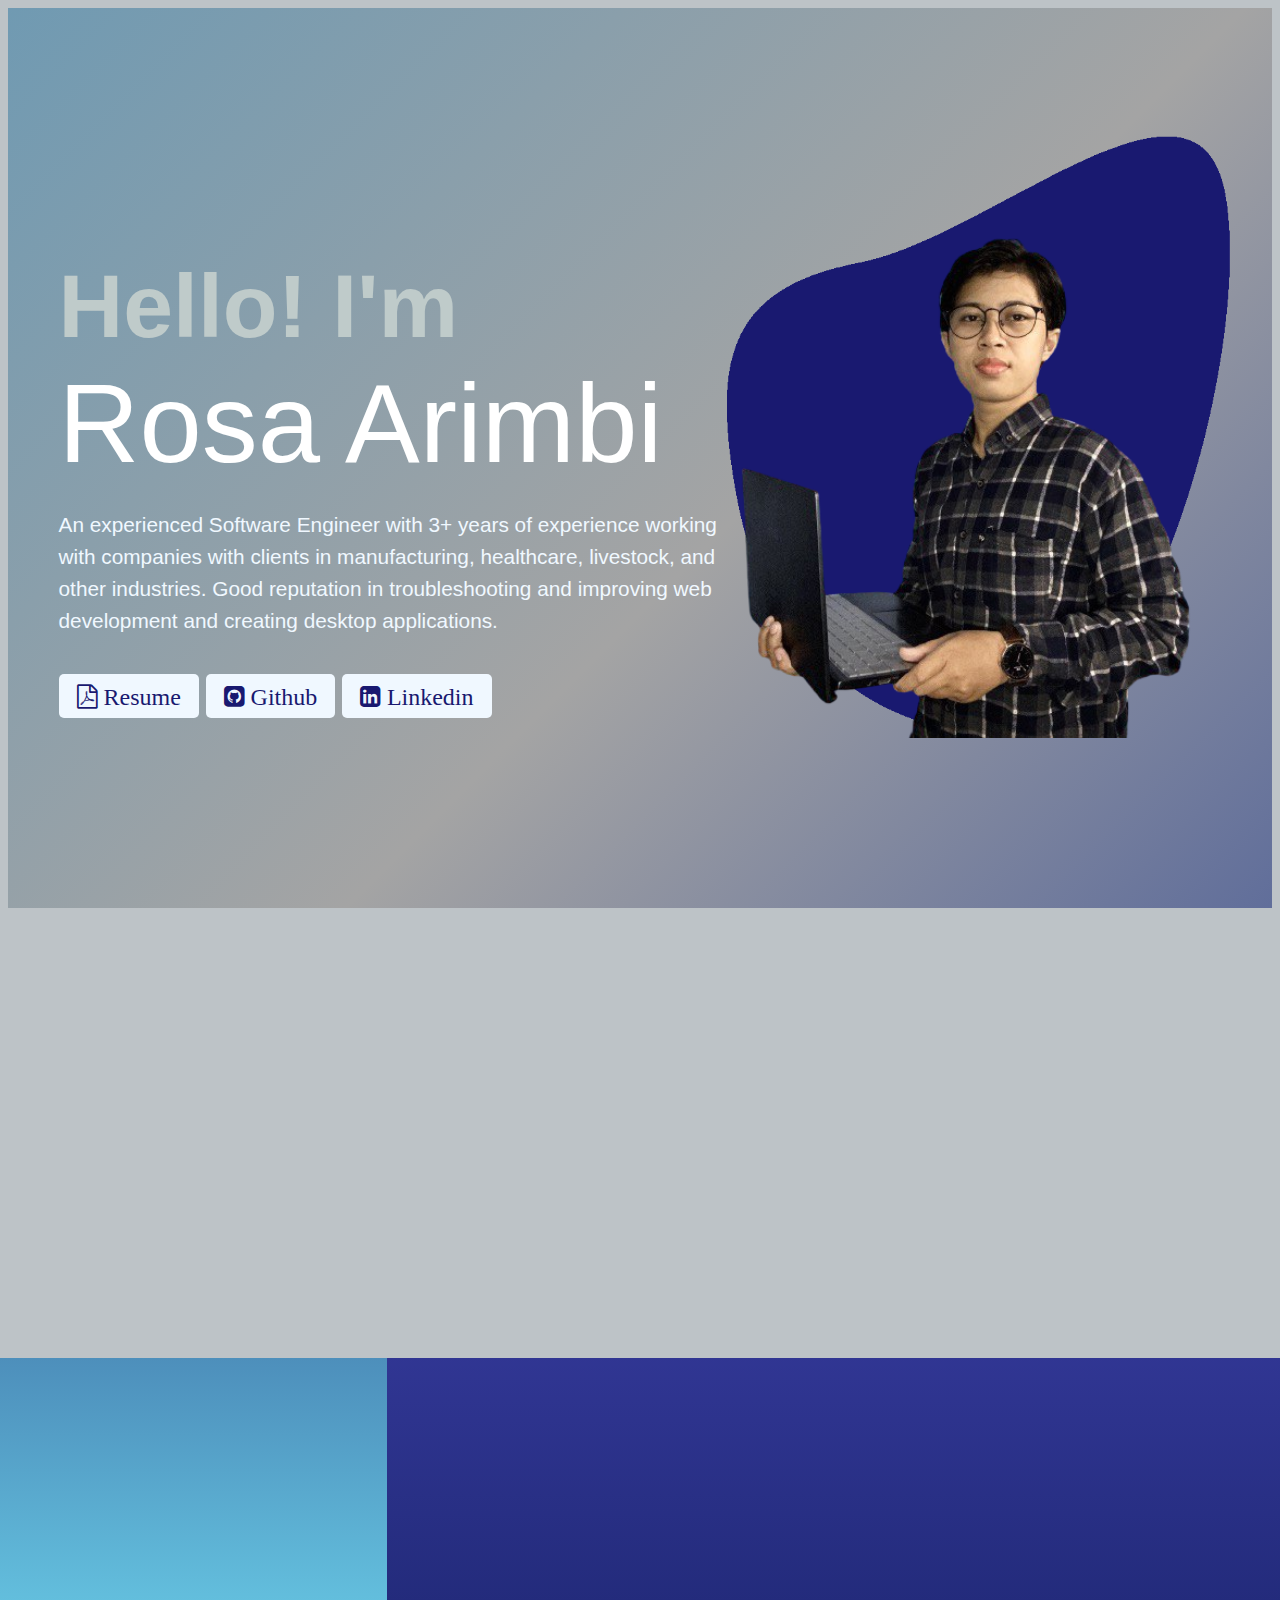
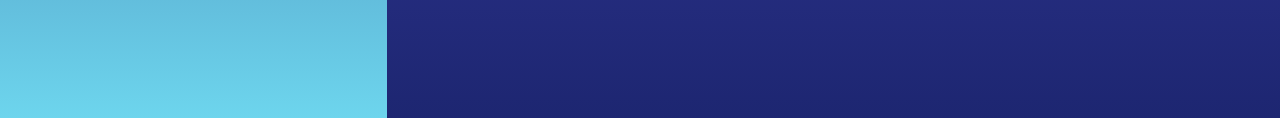
<file: index.html>
<!DOCTYPE html>
<html>
<head>
	<title>Rosa Arimbi || Page</title>
	<meta name="viewport" content="width=device-width, initial-scale=1">
	<link rel="stylesheet" type="text/css" href="style.css">
	<link rel="stylesheet" type="text/css" href="https://cdnjs.cloudflare.com/ajax/libs/font-awesome/5.15.4/css/all.min.css">
	<link rel="stylesheet" href="https://cdnjs.cloudflare.com/ajax/libs/font-awesome/4.7.0/css/font-awesome.min.css">
</head>
<body>
	<div id="hero">
		<div class="info">
			<h1>Hello! I'm</h1>		   
			<span>Rosa Arimbi</span></span>
			<div class="box-info">
			<p>An experienced Software Engineer with 3+ years of experience working
				with companies with clients in manufacturing, healthcare, livestock, 
				and other industries. Good reputation in troubleshooting and improving
				web development and creating desktop applications.</p>
			</div>
			<div class="icon">
				<a href="../assets/file/resume_rosaarimbi_2024.pdf" target="_blank" class="fa fa-file-pdf-o"> Resume</a>
				<a href="https://github.com/rosaarimbi/" target="_blank" class="fa fa-github-square"> Github</a>
				<a href="https://www.linkedin.com/in/rosa-arimbi/" target="_blank" class="fa fa-linkedin-square"> Linkedin</a>	
			</div>
		</div>
		<div class="img-box">
			<img src="../assets/img/pattern.png" class="back-img">
			<img src="../assets/img/photoprofile.png" class="main-img">
		</div>
	</div>

</body>
</html>
</file>
<file: style.css>
@import url("https://fonts.googleapis.com/css2?family=Asap:ital,wght@0,400;0,600;1,500&display=swap");
@import url("https://fonts.googleapis.com/css2?family=Yusei+Magic&display=swap");

#hero {
  display: flex;
  height: 100vh;
  justify-content: center;
  align-items: flex-start;
  flex-direction: column;

  /* Serious gradient: Black and grey*/
  color: whitesmoke;
  background: linear-gradient(
    -45deg,
    #121212,
    #383836,
    #2c3e54,
    #316e83,
    #468590,
    #4a5c97,
    #a4a4a4,
    #709ab2
  );
  background-size: 400% 400%;
  animation: backgroundChange3 15s ease infinite;
}

@keyframes backgroundChange3 {
  0% {
    background-position: 0% 50%;
  }
  50% {
    background-position: 100% 50%;
  }
  100% {
    background-position: 0% 50%;
  }
}
.box-info {
  max-width: 50vw;
}
.info {
  margin-left: 8%;
  margin-top: 1%;
  font-family: sans-serif;
  display: flex;
  justify-content: center;
  align-items: flex-start;
  flex-direction: column;
}
.info h1 {
  font-size: 5.6rem;
  color: #bfcbca;
  margin-bottom: 1px;
}
span {
  font-family: "Manrope", sans-serif;
  font-size: 7rem;
  color: #fff;
}
.info p {
  font-family: sans-serif;
  color: aliceblue;
  line-height: 32px;
  font-size: 1.5rem;
}
.icon {
  /* background: aliceblue; */
  /* padding: 10px 18px; */
  text-decoration: none;
  color: #191970;
  border-radius: 5px;
  font-size: 1.5rem;
  margin: 8px 0;
}
.icon a {
  background: aliceblue;
  padding: 10px 18px;
  text-decoration: none;
  color: #191970;
  border-radius: 5px;
  font-size: 1.5rem;
  margin: 8px 0;
}
.img-box {
  display: flex;
  justify-content: flex-start;
  flex-direction: column;
  width: 45%;
  height: 85%;
  right: 5px;
  position: absolute;
}
.img-box img {
  height: 75%;
  position: absolute;
  left: 50%;
  transform: translateX(-50%);
  transition: bottom 1s, left 1s;
  margin: 50px;
}
.img-box:hover .back-img {
  bottom: 45px;
}
.img-box:hover .main-img {
  left: 65%;
}

/* Third Row: Border Animations while playing with colors */
body {
  position: relative;
  z-index: 0;
  border-radius: 5px;
  overflow: hidden;
}
body::before {
  content: "";
  position: absolute;
  z-index: -2;
  left: -10%;
  top: -10%;
  width: 200%;
  height: 200%;
  background-color: #399953;
  background-repeat: no-repeat;
  background-size: 80% 80%, 50% 50%;
  background-position: 0 0, 100% 0, 100% 100%, 0 100%;
  background-image: linear-gradient(#bdc3c7, #bdc3c7),
    linear-gradient(#2c3e50, #1b4e81), linear-gradient(#6a65f8, #1d2671),
    linear-gradient(#1d2671, #6dd5ed);
  animation: rotate4 10s linear infinite;
}
body::after {
  content: "";
  position: absolute;
  z-index: -1;
  left: 2px;
  top: 2px;
  width: calc(100% - 12px);
  height: calc(100% - 12px);
  background: white;
  border-radius: 5px;
}

@keyframes rotate4 {
  100% {
    transform: rotate(1turn);
  }
}

/* macbook */
@media screen and (max-width: 1280px) {
  .hero {
    display: flex;
    height: 100vh;
    justify-content: center;
    align-items: flex-start;
    flex-direction: column;

    /* ff 3.6+ */
    background: -moz-linear-gradient(
      90deg,
      rgba(0, 39, 140, 1) 0%,
      rgba(4, 90, 160, 1) 25%,
      rgba(30, 141, 233, 1) 61%,
      rgba(0, 242, 255, 1) 88%,
      rgba(0, 255, 255, 1) 100%
    );

    /* safari 5.1+,chrome 10+ */
    background: -webkit-linear-gradient(
      90deg,
      rgba(0, 39, 140, 1) 0%,
      rgba(4, 90, 160, 1) 25%,
      rgba(30, 141, 233, 1) 61%,
      rgba(0, 242, 255, 1) 88%,
      rgba(0, 255, 255, 1) 100%
    );

    /* opera 11.10+ */
    background: -o-linear-gradient(
      90deg,
      rgba(0, 39, 140, 1) 0%,
      rgba(4, 90, 160, 1) 25%,
      rgba(30, 141, 233, 1) 61%,
      rgba(0, 242, 255, 1) 88%,
      rgba(0, 255, 255, 1) 100%
    );

    /* ie 6-9 */
    filter: progid:DXImageTransform.Microsoft.gradient( startColorstr='#00FFFF', endColorstr='#00278C', GradientType=0 );

    /* ie 10+ */
    background: -ms-linear-gradient(
      90deg,
      rgba(0, 39, 140, 1) 0%,
      rgba(4, 90, 160, 1) 25%,
      rgba(30, 141, 233, 1) 61%,
      rgba(0, 242, 255, 1) 88%,
      rgba(0, 255, 255, 1) 100%
    );

    /* global 94%+ browsers support */
    background: linear-gradient(
      90deg,
      rgba(0, 39, 140, 1) 0%,
      rgba(4, 90, 160, 1) 25%,
      rgba(30, 141, 233, 1) 61%,
      rgba(0, 242, 255, 1) 88%,
      rgba(0, 255, 255, 1) 100%
    );
  }
  .box-info {
    max-width: 53vw;
  }
  .info {
    margin-left: 4%;
    margin-top: 1%;
    font-family: sans-serif;
    display: flex;
    justify-content: center;
    align-items: flex-start;
    flex-direction: column;
  }
  .info h1 {
    font-size: 5.6rem;
    color: #bfcbca;
    margin-bottom: 1px;
  }
  span {
    font-family: "Manrope", sans-serif;
    font-size: 7rem;
    color: #fff;
  }
  .info p {
    font-family: sans-serif;
    color: aliceblue;
    line-height: 32px;
    font-size: 1.3rem;
  }
  .icon {
    /* background: aliceblue; */
    /* padding: 10px 18px; */
    text-decoration: none;
    color: #191970;
    border-radius: 5px;
    font-size: 1.5rem;
    margin: 8px 0;
  }
  .icon a {
    background: aliceblue;
    padding: 10px 18px;
    text-decoration: none;
    color: #191970;
    border-radius: 5px;
    font-size: 1.5rem;
    margin: 8px 0;
  }
  .img-box {
    display: flex;
    justify-content: flex-start;
    flex-direction: column;
    width: 45%;
    height: 85%;
    right: 5px;
    position: absolute;
  }
  .img-box img {
    height: 80%;
    position: absolute;
    left: 40%;
    transform: translateX(-50%);
    transition: bottom 1s, left 1s;
  }
  .img-box:hover .back-img {
    bottom: 45px;
  }
  .img-box:hover .main-img {
    left: 60%;
  }
}

/* tablet */
@media screen and (max-width: 900px) {
  .hero {
    display: flex;
    height: 100vh;
    justify-content: center;
    align-items: flex-start;
    flex-direction: column;

    /* ff 3.6+ */
    background: -moz-linear-gradient(
      105deg,
      rgba(25, 25, 112, 1) 16%,
      rgba(191, 203, 202, 1) 86%
    );

    /* safari 5.1+,chrome 10+ */
    background: -webkit-linear-gradient(
      105deg,
      rgba(25, 25, 112, 1) 16%,
      rgba(191, 203, 202, 1) 86%
    );

    /* opera 11.10+ */
    background: -o-linear-gradient(
      105deg,
      rgba(25, 25, 112, 1) 16%,
      rgba(191, 203, 202, 1) 86%
    );

    /* ie 6-9 */
    filter: progid:DXImageTransform.Microsoft.gradient( startColorstr='#BFCBCA', endColorstr='#191970', GradientType=0 );

    /* ie 10+ */
    background: -ms-linear-gradient(
      105deg,
      rgba(25, 25, 112, 1) 16%,
      rgba(191, 203, 202, 1) 86%
    );

    /* global 94%+ browsers support */
    background: linear-gradient(
      105deg,
      rgba(25, 25, 112, 1) 16%,
      rgba(191, 203, 202, 1) 86%
    );
  }
  .box-info {
    max-width: 100vw;
  }
  .info {
    margin-left: 4%;
    margin-top: 2%;
    font-family: sans-serif;
    display: flex;
    justify-content: center;
    align-items: flex-start;
    flex-direction: column;
  }
  .info h1 {
    font-size: 5rem;
    color: #bfcbca;
    margin-bottom: 1px;
  }
  span {
    font-family: "Manrope", sans-serif;
    font-size: 7rem;
    color: #fff;
  }
  .info p {
    font-family: sans-serif;
    color: aliceblue;
    line-height: 32px;
    font-size: 1.6rem;
  }
  .icon {
    text-decoration: none;
    color: #191970;
    border-radius: 5px;
    font-size: 1.5rem;
    margin: 8px 0;
  }
  .icon a {
    background: aliceblue;
    padding: 10px 18px;
    text-decoration: none;
    color: #191970;
    border-radius: 5px;
    font-size: 2rem;
    margin: 8px 0;
  }
  .img-box {
    display: flex;
    justify-content: flex-start;
    flex-direction: column;
    width: 45%;
    height: 85%;
    right: 5px;
    position: absolute;
    margin-bottom: 12vh;
  }
  .img-box img {
    height: 45%;
    position: absolute;
    left: 50%;
    transform: translateX(-50%);
    transition: bottom 1s, left 1s;
  }
  .img-box:hover .back-img {
    bottom: 500px;
  }
  .img-box:hover .main-img {
    left: 65%;
  }
}

/* ipad */
@media screen and (max-width: 835px) {
  .info p {
    font-family: sans-serif;
    color: aliceblue;
    line-height: 32px;
    font-size: 1.4rem;
  }
  .icon {
    text-decoration: none;
    color: #191970;
    border-radius: 5px;
    font-size: 1.5rem;
    margin: 8px 0;
  }
  .icon a {
    background: aliceblue;
    padding: 10px 18px;
    text-decoration: none;
    color: #191970;
    border-radius: 5px;
    font-size: 2rem;
    margin: 8px 0;
  }
  .img-box {
    display: flex;
    justify-content: flex-start;
    flex-direction: column;
    width: 45%;
    height: 85%;
    right: 5px;
    position: absolute;
    margin-bottom: 12vh;
  }
  .img-box img {
    height: 40%;
    position: absolute;
    left: 45%;
    transform: translateX(-50%);
    transition: bottom 1s, left 1s;
  }
  .img-box:hover .back-img {
    bottom: 53vh;
  }
}

/* iphone */
@media screen and (max-width: 450px) {
  .hero {
    background-color: #191970;
    display: flex;
    flex-direction: column;
  }
  .info {
    margin-left: 4%;
    margin-right: 1%;
  }
  .info h1 {
    font-size: 3.4rem;
    color: #bfcbca;
    margin-bottom: 5px;
    margin-top: 12vh;
  }
  span {
    font-family: "Manrope", sans-serif;
    font-size: 4rem;
    color: #fff;
  }
  .info p {
    font-family: sans-serif;
    color: aliceblue;
    line-height: 27px;
    font-size: 1.2rem;
  }
  .img-box {
    display: flex;
    justify-content: flex-start;
    flex-direction: column;
    width: 32%;
    height: 32%;
    position: absolute;
    margin-bottom: 60vh;
  }
  .img-box img {
    height: 60%;
    position: absolute;
    left: 41%;
    transform: translateX(-90%);
    transition: bottom 1s, left 1s;
  }
  .img-box:hover .back-img {
    bottom: 12vh;
  }
  .img-box:hover .main-img {
    /* left: 34%; */
  }
  .icon {
    background: aliceblue;
    border-radius: 7px;
  }
  .icon a {
    background-color: aliceblue;
    color: #191970;
    font-size: 20px;
  }

  /* samsung */
  @media screen and (max-width: 420px) {
    .info h1 {
      font-size: 3.4rem;
      color: #bfcbca;
      margin-bottom: 5px;
      margin-top: 12vh;
    }
    span {
      font-family: "Manrope", sans-serif;
      font-size: 4rem;
      color: #fff;
    }
    .icon a {
      font-size: 18px;
    }
  }

  @media screen and (max-width: 376px) {
    .info h1 {
      font-size: 3rem;
      color: #bfcbca;
      margin-bottom: 5px;
      margin-top: 12vh;
    }
    span {
      font-family: "Manrope", sans-serif;
      font-size: 3rem;
      color: #fff;
    }
    .icon a {
      font-size: 15px;
    }
  }
}
</file>
